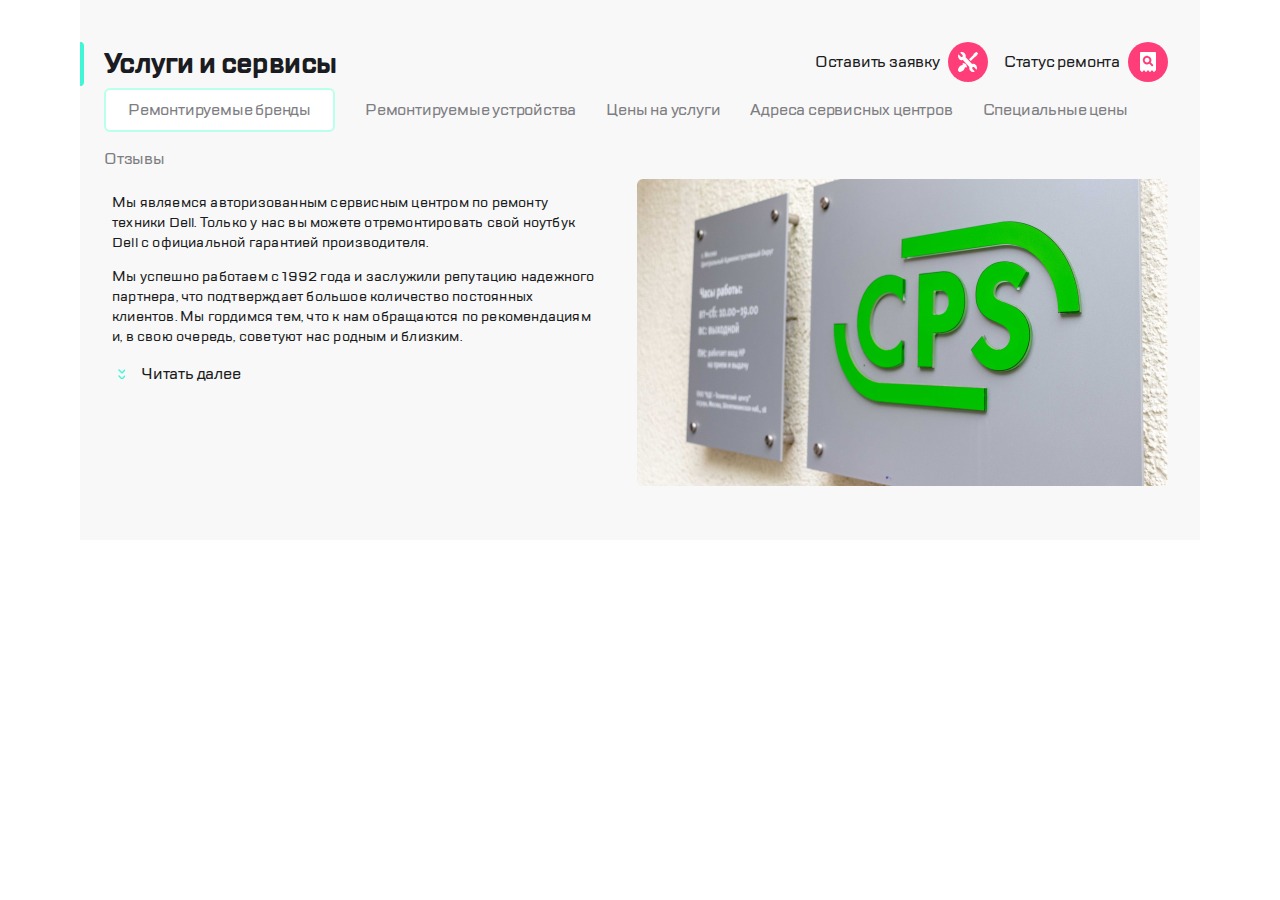
<file: index.html>
<!DOCTYPE html>
<html lang="ru">
<head>
    <meta charset="utf-8">
    <meta http-equiv="X-UA-Compatible" content="IE=edge">
    <title>Block 1.3</title>
    <meta name="viewport" content="width=device-width, initial-scale=1">
    <link rel="stylesheet" href="./index.css">
</head>
<body>
<div class="container">
    <header class="header">
        <div class="header__inner">
            <div class="header__buttons">
                <div class="header__buttons-left">
                    <button class="button-item button-item_burger"></button>
                    <div class="header__logo">
                        <a href="#"><img class="logo" src="./assets/img/logo.svg" alt="Logo company"></a>
                    </div>
                </div>
                <div class="header__buttons-right">
                    <button class="button-item button-item_phone_background button-item_hidden"></button>
                    <button class="button-item button-item_chat_background button-item_hidden"></button>
                    <button class="button-item button-item_profile_background button-item_hidden"></button>
                    <div class="header__buttons-right--text">
                        <span class="btn-text">Оставить заявку</span>
                        <button class="button-item button-item_setting_background"></button>
                    </div>
                    <div class="header__buttons-right--text">
                        <span class="btn-text">Статус ремонта</span>
                        <button class="button-item button-item_search_background"></button>
                    </div>
                </div>
            </div>
        </div>
    </header>
    <main class="main">
        <section class="page-heading">
            <h1 class="title">Услуги и сервисы</h1>
        </section>
        <nav class="nav">
            <ul class="nav__menu">
                <li class="nav__menu-item"><a class="nav-link active" href="#">Ремонтируемые бренды</a></li>
                <li class="nav__menu-item"><a class="nav-link" href="#">Ремонтируемые устройства</a></li>
                <li class="nav__menu-item"><a class="nav-link" href="#">Цены на услуги</a></li>
                <li class="nav__menu-item"><a class="nav-link" href="#">Адреса сервисных центров</a></li>
                <li class="nav__menu-item"><a class="nav-link" href="#">Специальные цены</a></li>
                <li class="nav__menu-item"><a class="nav-link nav-link_fade" href="#">Отзывы</a></li>
            </ul>
        </nav>
        <section class="about">
            <div class="about__inner">
                <div class="about__text">
                    <p>Мы являемся авторизованным сервисным центром по ремонту техники Dell. Только у нас вы можете
                        отремонтировать свой ноутбук Dell с официальной гарантией производителя.
                    </p>
                    <p>
                        Мы успешно работаем с 1992 года и заслужили репутацию надежного партнера, <span
                            class="text-hidden">что подтверждает
                        большое
                        количество постоянных клиентов. Мы гордимся тем, что к нам обращаются по рекомендациям и, в свою
                        очередь, советуют нас родным и близким.</span>
                    </p>
                    <button class="about__full-text-btn">Читать далее</button>
                </div>
                <div class="about__image">
                    <img src="assets/img/image.png" alt="Content image">
                </div>
            </div>
        </section>
    </main>
</div>
</body>
</html>
</file>
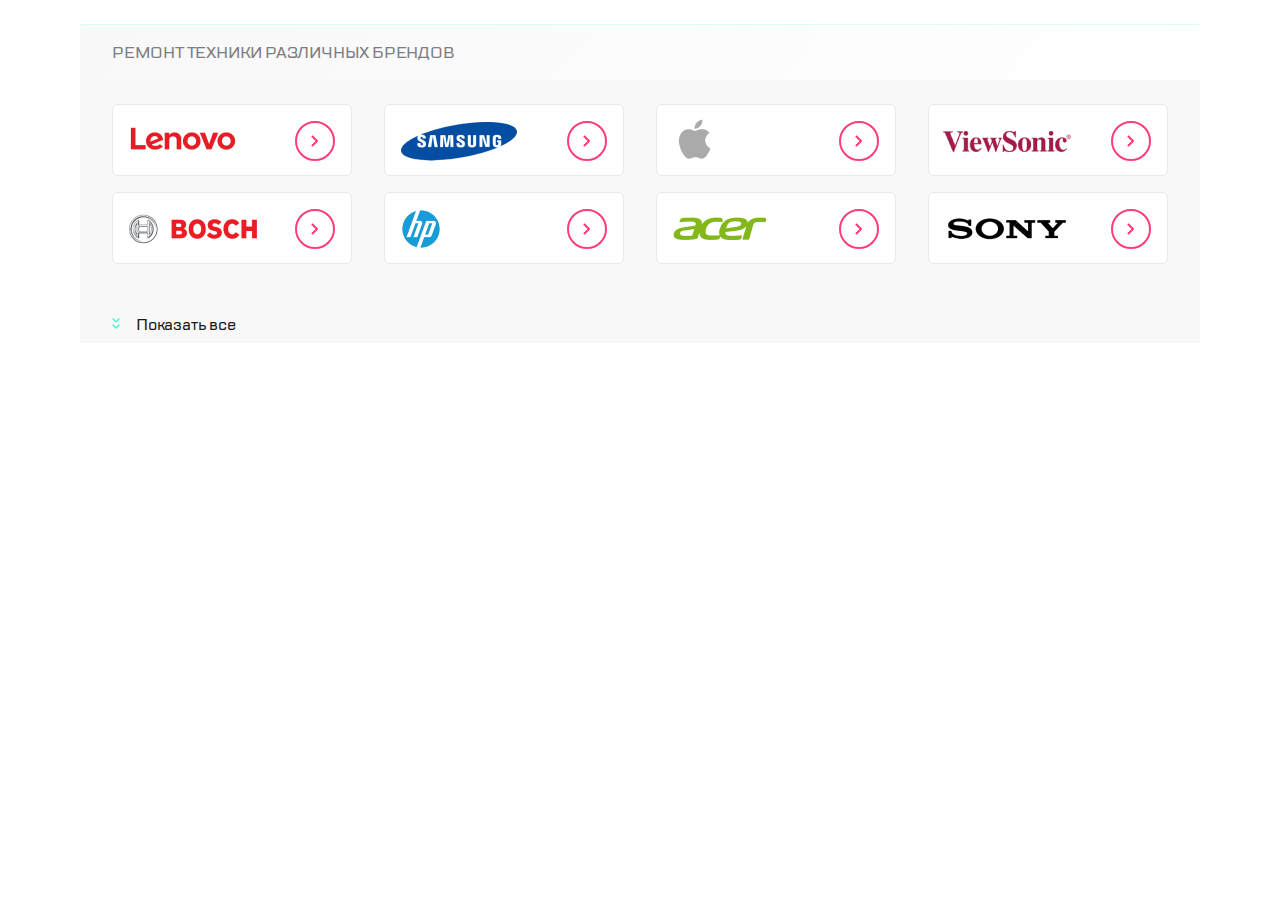
<file: 1.5/services.html>
<!DOCTYPE html>
<html>

<head>
    <meta charset="utf-8">
    <meta http-equiv="X-UA-Compatible" content="IE=edge">
    <title>Block 1.5</title>
    <meta name="description" content="">
    <meta name="viewport" content="width=device-width, initial-scale=1">
    <link rel="stylesheet" href="https://unpkg.com/swiper@8/swiper-bundle.min.css" />
    <link rel="stylesheet" href="../index.css">
</head>

<body>
    <div class="container">
        <section class="services">
            <h3 class="services__title">Ремонт техники различных брендов</h3>
            <ul class="services__group">
                <li class="services__item services__item--bg--lenovo"><a class="services__link" href="#"></a></li>
                <li class="services__item services__item--bg--samsung"><a class="services__link" href="#"></a></li>
                <li class="services__item services__item--bg--apple"><a class="services__link" href="#"></a></li>
                <li class="services__item services__item--bg--sonic"><a class="services__link" href="#"></a></li>
                <li class="services__item services__item--bg--bosh"><a class="services__link" href="#"></a></li>
                <li class="services__item services__item--bg--hp"><a class="services__link" href="#"></a></li>
                <li class="services__item services__item--bg--acer"><a class="services__link" href="#"></a></li>
                <li class="services__item services__item--bg--sony"><a class="services__link" href="#"></a></li>
                <li class="services__item services__item--bg--lenovo"><a class="services__link" href="#"></a></li>
                <li class="services__item services__item--bg--samsung"><a class="services__link" href="#"></a></li>
                <li class="services__item services__item--bg--apple"><a class="services__link" href="#"></a></li>
            </ul>
            <button class="services__btn">Показать все</button>

            <div class="swiper-container">
                <div class="swiper-wrapper services__group--mobile">
                    <div class="swiper-slide">
                        <div class="services__item services__item--bg--lenovo"><a class="services__link" href="#"></a>
                        </div>
                    </div>
                    <div class="swiper-slide">
                        <div class="services__item services__item--bg--samsung"><a class="services__link" href="#"></a>
                        </div>
                    </div>
                    <div class="swiper-slide">
                        <div class="services__item services__item--bg--apple"><a class="services__link" href="#"></a>
                        </div>
                    </div>
                    <div class="swiper-slide">
                        <div class="services__item services__item--bg--sonic"><a class="services__link" href="#"></a>
                        </div>
                    </div>
                    <div class="swiper-slide">
                        <div class="services__item services__item--bg--bosh"><a class="services__link" href="#"></a>
                        </div>
                    </div>
                    <div class="swiper-slide">
                        <div class="services__item services__item--bg--hp"><a class="services__link" href="#"></a></div>
                    </div>
                    <div class="swiper-slide">
                        <div class="services__item services__item--bg--acer"><a class="services__link" href="#"></a>
                        </div>
                    </div>
                    <div class="swiper-slide">
                        <div class="services__item services__item--bg--sony"><a class="services__link" href="#"></a>
                        </div>
                    </div>
                    <div class="swiper-slide">
                        <div class="services__item services__item--bg--lenovo"><a class="services__link" href="#"></a>
                        </div>
                    </div>
                    <div class="swiper-slide">
                        <div class="services__item services__item--bg--samsung"><a class="services__link" href="#"></a>
                        </div>
                    </div>
                    <div class="swiper-slide">
                        <div class="services__item services__item--bg--apple"><a class="services__link" href="#"></a>
                        </div>
                    </div>
                </div>
                <div class="swiper-pagination"></div>
            </div>

        </section>
    </div>
    <script src="https://unpkg.com/swiper@8/swiper-bundle.min.js"></script>
    <script src="../main.js" async defer></script>
</body>

</html>
</file>
<file: index.css>
@font-face {
  font-family: "TTBold";
  src: url("assets/fonts/TTLakes-Bold.woff") format("woff");
  font-weight: 900;
}

@font-face {
  font-family: "TTRegular";
  src: url("assets/fonts/TTLakes-Medium.woff") format("woff");
  font-weight: 600;
}

@font-face {
  font-family: "TTMedium";
  src: url("assets/fonts/TTLakes-Medium.woff") format("woff");
  font-weight: 400;
}

body,
ul {
  padding: 0;
  margin: 0;
}

li {
  list-style: none;
}

.container {
  margin: 0 auto;
  max-width: 1120px;
}

.button-item.button-item_hidden {
  display: none;
}

.header {
  border-bottom: 1px solid #d9fff5;
}

.header__inner {
  padding: 18px 16px;
  height: 88px;
  -webkit-box-sizing: border-box;
          box-sizing: border-box;
}

.header__buttons {
  display: -webkit-box;
  display: -ms-flexbox;
  display: flex;
  -webkit-box-pack: justify;
      -ms-flex-pack: justify;
          justify-content: space-between;
  gap: 16px;
}

.header__buttons-left, .header__buttons-right {
  display: -webkit-box;
  display: -ms-flexbox;
  display: flex;
  -webkit-box-align: center;
      -ms-flex-align: center;
          align-items: center;
  gap: 16px;
}

@media (min-width: 992px) {
  .header {
    border: none;
    background: #f8f8f8;
  }
  .header__inner {
    padding: 42px 32px 0 32px;
  }
  .header__buttons {
    -webkit-box-pack: end;
        -ms-flex-pack: end;
            justify-content: flex-end;
  }
  .header__buttons-left {
    display: none;
  }
}

.button-item {
  display: -webkit-box;
  display: -ms-flexbox;
  display: flex;
  -webkit-box-pack: center;
      -ms-flex-pack: center;
          justify-content: center;
  -webkit-box-align: center;
      -ms-flex-align: center;
          align-items: center;
  width: 40px;
  height: 40px;
  border-radius: 50%;
  background-color: #ff3e79;
  border: none;
}

.button-item_burger {
  background-image: url("./assets/img/mobile-icon.svg");
  background-repeat: no-repeat;
  background-position: center;
}

.header__logo {
  position: relative;
  height: 50px;
  width: 96px;
  background-color: transparent;
}

.header__logo::after {
  content: "";
  position: absolute;
  top: 6px;
  right: -17px;
  height: 32px;
  width: 2px;
  border-radius: 1px;
  background: #eaeaea;
}

@media (min-width: 768px) {
  .logo {
    padding-left: 16px;
  }
  .header__logo::after {
    left: 0;
  }
  .button-item_setting_background {
    margin-left: 16px;
  }
}

.button-item_setting_background {
  background-image: url("./assets/img/settings.svg");
  background-repeat: no-repeat;
  background-position: center;
}

.button-item_search_background {
  background-image: url("./assets/img/search.svg");
  background-repeat: no-repeat;
  background-position: center;
}

@media (min-width: 768px) {
  .button-item.button-item_hidden {
    display: -webkit-box;
    display: -ms-flexbox;
    display: flex;
  }
  .button-item_profile_background::after {
    content: "";
    position: absolute;
    right: -16px;
    height: 32px;
    width: 2px;
    border-radius: 1px;
    background: #eaeaea;
  }
}

.btn-text {
  font-family: "TTRegular", sans-serif;
  font-size: 16px;
  line-height: 24px;
  text-align: right;
  letter-spacing: -0.2px;
  color: #1b1c21;
  display: none;
}

@media (min-width: 992px) {
  .button-item.button-item_hidden {
    display: none;
  }
  .btn-text {
    display: block;
  }
  .button-item_setting_background {
    margin-left: 0;
  }
}

.button-item_phone_background {
  background-image: url("./assets/img/call-phone.svg");
  background-repeat: no-repeat;
  background-position: center;
}

.button-item_chat_background {
  background-image: url("./assets/img/chat.svg");
  background-repeat: no-repeat;
  background-position: center;
}

.button-item_profile_background {
  position: relative;
  background-image: url("./assets/img/profile.svg");
  background-repeat: no-repeat;
  background-position: center;
}

.header__buttons-right--text {
  display: -webkit-box;
  display: -ms-flexbox;
  display: flex;
  -webkit-box-align: center;
      -ms-flex-align: center;
          align-items: center;
  gap: 8px;
}

.main {
  background: #f8f8f8;
}

.page-heading {
  display: -webkit-box;
  display: -ms-flexbox;
  display: flex;
  -webkit-box-align: center;
      -ms-flex-align: center;
          align-items: center;
}

.title {
  display: -webkit-box;
  display: -ms-flexbox;
  display: flex;
  -webkit-box-align: center;
      -ms-flex-align: center;
          align-items: center;
  gap: 20px;
  font-family: "TTBold", sans-serif;
  font-size: 28px;
  line-height: 40px;
  letter-spacing: -0.6px;
  color: #1b1c21;
}

.title:before {
  content: "";
  display: inline-block;
  height: 40px;
  border: 2px solid #41f6d7;
  background: #41f6d7;
  border-top-right-radius: 40px;
  border-bottom-right-radius: 40px;
}

@media (min-width: 992px) {
  .title {
    margin: 0;
    position: absolute;
    top: 42px;
  }
}

.nav {
  padding-left: 24px;
}

.nav__menu {
  display: -webkit-box;
  display: -ms-flexbox;
  display: flex;
  -webkit-box-align: center;
      -ms-flex-align: center;
          align-items: center;
  -ms-flex-wrap: wrap;
      flex-wrap: wrap;
  gap: 15px;
  position: relative;
}

.nav__menu-item {
  margin-right: 15px;
}

@media (max-width: 674px) {
  .nav {
    padding-left: 16px;
    padding-right: 0;
  }
  .nav__menu {
    gap: 17px;
  }
}

.nav-link {
  display: inline-block;
  font-family: "TTRegular", sans-serif;
  font-size: 16px;
  line-height: 24px;
  letter-spacing: -0.2px;
  color: #7e7e82;
  text-decoration: none;
  white-space: nowrap;
}

.nav-link.active {
  padding: 8px 22px;
  background: #ffffff;
  border: 2px solid #b8ffec;
  -webkit-box-sizing: border-box;
          box-sizing: border-box;
  border-radius: 6px;
}

@media (max-width: 1109px) {
  .nav__menu {
    -ms-flex-wrap: nowrap;
        flex-wrap: nowrap;
    overflow-y: hidden;
    gap: 28px;
  }
  .nav__menu::-webkit-scrollbar {
    width: 0;
  }
  .nav__menu-item {
    margin: 0;
  }
  .nav-link_fade:after {
    content: "";
    display: block;
    position: absolute;
    top: 0;
    right: 0;
    width: 24px;
    height: 40px;
    background: -webkit-gradient(linear, right top, left top, color-stop(16.84%, #f8f8f8), to(rgba(248, 248, 248, 0.0001)));
    background: linear-gradient(270deg, #f8f8f8 16.84%, rgba(248, 248, 248, 0.0001) 100%);
  }
}

.about {
  padding: 8px 32px 50px 32px;
}

.about__inner {
  display: -webkit-box;
  display: -ms-flexbox;
  display: flex;
  -webkit-box-pack: justify;
      -ms-flex-pack: justify;
          justify-content: space-between;
  gap: 36px;
}

.about__text {
  max-width: 490px;
}

.about__text p {
  font-family: "TTMedium", sans-serif;
  font-size: 14px;
  line-height: 20px;
  letter-spacing: 0.2px;
  color: #1b1c21;
}

@media (max-width: 674px) {
  .about .about__inner {
    -webkit-box-orient: vertical;
    -webkit-box-direction: normal;
        -ms-flex-direction: column;
            flex-direction: column;
    -webkit-box-align: center;
        -ms-flex-align: center;
            align-items: center;
  }
  .about .about__text {
    padding: 0 16px;
  }
  .about .about__text p:nth-child(2) {
    display: none;
  }
}

.about__full-text-btn {
  cursor: pointer;
  display: -webkit-box;
  display: -ms-flexbox;
  display: flex;
  -webkit-box-align: center;
      -ms-flex-align: center;
          align-items: center;
  position: relative;
  font-family: "TTRegular", sans-serif;
  font-size: 16px;
  line-height: 24px;
  letter-spacing: -0.2px;
  color: #1b1c21;
  background: transparent;
  border: none;
}

.about__full-text-btn:before {
  content: "";
  margin-right: 16px;
  height: 10px;
  width: 7px;
  background-image: url("assets/img/down-icon.svg");
  background-repeat: no-repeat;
}

.about__image img {
  max-width: 531px;
  max-height: 307px;
  border-radius: 6px;
}

@media (max-width: 674px) {
  .about {
    padding: 0;
  }
  .about__image img {
    width: 100%;
  }
}

@media (max-width: 992px) {
  .text-hidden {
    display: none;
  }
  .about__image img {
    max-height: 208px;
    max-width: 360px;
    -webkit-transition: 1s;
    transition: 1s;
  }
}

.aside {
  position: absolute;
  top: 0;
  left: 0;
  width: 320px;
  height: 1024px;
  -webkit-box-shadow: -2px 0px 4px rgba(69, 79, 126, 0.02), 16px 0px 52px rgba(14, 24, 80, 0.2);
          box-shadow: -2px 0px 4px rgba(69, 79, 126, 0.02), 16px 0px 52px rgba(14, 24, 80, 0.2);
}

.aside__inner {
  display: -webkit-box;
  display: -ms-flexbox;
  display: flex;
  -webkit-box-orient: vertical;
  -webkit-box-direction: normal;
      -ms-flex-direction: column;
          flex-direction: column;
  -webkit-box-pack: justify;
      -ms-flex-pack: justify;
          justify-content: space-between;
  padding: 24px;
}

.aside__header {
  display: -webkit-box;
  display: -ms-flexbox;
  display: flex;
  -webkit-box-pack: justify;
      -ms-flex-pack: justify;
          justify-content: space-between;
  -webkit-box-align: center;
      -ms-flex-align: center;
          align-items: center;
}

.aside__header-left {
  display: -webkit-box;
  display: -ms-flexbox;
  display: flex;
  -webkit-box-align: center;
      -ms-flex-align: center;
          align-items: center;
}

.aside__logo {
  padding-left: 16px;
}

.aside .logo {
  padding: 0;
}

.aside .button-item {
  cursor: pointer;
}

.aside .button-item:hover {
  background-color: #e23066;
  -webkit-transition: 200ms;
  transition: 200ms;
}

.aside .nav__menu {
  overflow: visible;
}

.aside__nav {
  margin-top: 46px;
}

.aside__menu {
  display: -webkit-box;
  display: -ms-flexbox;
  display: flex;
  -webkit-box-orient: vertical;
  -webkit-box-direction: normal;
      -ms-flex-direction: column;
          flex-direction: column;
  gap: 32px;
}

.aside .nav-link.active {
  padding: 0;
  border: none;
  color: #7e7e82;
}

.aside .nav-link:hover {
  text-decoration: underline;
}

.aside .active:before {
  content: "";
  display: inline-block;
  position: absolute;
  left: 0;
  height: 32px;
  border: 2px solid #41f6d7;
  background: #41f6d7;
  border-top-right-radius: 32px;
  border-bottom-right-radius: 32px;
}

.aside__footer {
  position: absolute;
  bottom: 32px;
}

.aside__footer a:hover {
  text-decoration: underline;
}

.aside__footer-buttons {
  display: -webkit-box;
  display: -ms-flexbox;
  display: flex;
  gap: 16px;
}

.aside .button-item_profile_background:after {
  content: none;
}

.aside__footer-mail {
  padding: 16px 0;
}

.aside__footer-mail a {
  text-decoration: none;
  font-family: "TTRegular", sans-serif;
  font-size: 16px;
  line-height: 24px;
  letter-spacing: -0.2px;
  color: #1b1c21;
}

.aside__footer-phone a {
  text-decoration: none;
  font-family: "TTBold", sans-serif;
  font-size: 24px;
  line-height: 32px;
  letter-spacing: -0.6px;
  color: #1b1c21;
}

.aside__footer-lang {
  padding-top: 40px;
}

.aside__footer-lang .lang {
  cursor: pointer;
  font-family: "TTMedium", sans-serif;
  font-size: 16px;
  line-height: 24px;
  letter-spacing: -0.2px;
  color: #1b1c21;
  border: none;
  background: transparent;
}

.aside__footer-lang .lang:hover {
  text-decoration: underline;
}

.aside__footer-lang .active-lang {
  color: #7e7e82;
}

.button-item_close {
  background-image: url("assets/img/close.svg");
  background-repeat: no-repeat;
  background-position: center;
}

.button-item_search_loupe_background {
  background-image: url("assets/img/search-loupe.svg");
  background-repeat: no-repeat;
  background-position: center;
}

.aside__nav .nav-link {
  display: -webkit-box;
  display: -ms-flexbox;
  display: flex;
  -webkit-box-align: center;
      -ms-flex-align: center;
          align-items: center;
  color: #1b1c21;
}

.services {
  margin-top: 24px;
  background-color: #f8f8f8;
}

.services__title {
  height: 56px;
  background: linear-gradient(130deg, #f8f8f8 0%, #ffffff 98.61%);
  padding: 16px 32px;
  margin: 0;
  font-family: "TTRegular", sans-serif;
  font-size: 16px;
  line-height: 24px;
  letter-spacing: -0.2px;
  text-transform: uppercase;
  color: #7e7e82;
  -webkit-box-sizing: border-box;
          box-sizing: border-box;
  border-top: 1px solid #d9fff5;
}

.services__group {
  display: -ms-grid;
  display: grid;
  -ms-grid-columns: (240px)[auto-fill];
      grid-template-columns: repeat(auto-fill, 240px);
  gap: 16px 32px;
  padding: 24px 32px;
}

.services__item {
  position: relative;
  height: 72px;
  background: #ffffff;
  border: 1px solid #eaeaea;
  -webkit-box-sizing: border-box;
          box-sizing: border-box;
  border-radius: 6px;
}

.services__item:nth-last-child(-n + 3) {
  display: none;
}

.services__group--full .services__item:nth-last-child(-n + 3) {
  display: block;
}

.services__item--bg--lenovo {
  background-image: url("./assets/img/lenovo.png");
  background-repeat: no-repeat;
  background-position: 16px 20px;
}

.services__item--bg--samsung {
  background-image: url("./assets/img/samsung.png");
  background-repeat: no-repeat;
  background-position: 16px 17px;
}

.services__item--bg--apple {
  background-image: url("./assets/img/apple.png");
  background-repeat: no-repeat;
  background-position: 16px 12px;
}

.services__item--bg--sonic {
  background-image: url("./assets/img/sonic.png");
  background-repeat: no-repeat;
  background-position: 14px 26px;
}

.services__item--bg--bosh {
  background-image: url("./assets/img/bosh.png");
  background-repeat: no-repeat;
  background-position: 16px 21px;
}

.services__item--bg--hp {
  background-image: url("./assets/img/hp.png");
  background-repeat: no-repeat;
  background-position: 10px 10px;
}

.services__item--bg--acer {
  background-image: url("./assets/img/acer.png");
  background-repeat: no-repeat;
  background-position: 16px 24px;
}

.services__item--bg--sony {
  background-image: url("./assets/img/sony.png");
  background-repeat: no-repeat;
  background-position: 14px 23px;
}

.services__link {
  display: inline-block;
  position: absolute;
  top: 16px;
  right: 16px;
  width: 40px;
  height: 40px;
  border: 2px solid #ff3e79;
  -webkit-box-sizing: border-box;
          box-sizing: border-box;
  border-radius: 20px;
  background-image: url("./assets/img/link-right.svg");
  background-repeat: no-repeat;
  background-position: center;
}

.services__link:hover {
  -webkit-transform: scale(1.1);
          transform: scale(1.1);
  -webkit-transition: 200ms;
  transition: 200ms;
}

.services__btn, .services__btn--show {
  display: -webkit-box;
  display: -ms-flexbox;
  display: flex;
  margin-top: 24px;
  padding-left: 32px;
  font-family: "TTRegular";
  font-style: normal;
  font-weight: 500;
  font-size: 16px;
  line-height: 24px;
  letter-spacing: -0.2px;
  color: #1b1c21;
  background: transparent;
  border: none;
  cursor: pointer;
}

.services__btn::before {
  content: "";
  display: inline-block;
  margin-top: 5px;
  width: 24px;
  height: 24px;
  background-image: url("./assets/img/btn-down.svg");
  background-repeat: no-repeat;
}

.services__btn--show::before {
  content: "";
  width: 24px;
  height: 24px;
  background-image: url("./assets/img/btn-top.svg");
  background-repeat: no-repeat;
}

.swiper-container {
  display: none;
}

@media (max-width: 1119px) {
  .services__group {
    -webkit-box-pack: center;
        -ms-flex-pack: center;
            justify-content: center;
  }
}

@media (max-width: 848px) {
  .services__group {
    -ms-grid-columns: (224px)[auto-fill];
        grid-template-columns: repeat(auto-fill, 224px);
    gap: 16px 24px;
    padding: 24px;
  }
  .services__item:nth-last-child(-n + 5) {
    display: none;
  }
  .services__group--full .services__item:nth-last-child(-n + 5) {
    display: block;
  }
  .services__btn {
    padding-left: 24px;
  }
}

@media (max-width: 520px) {
  .services__title {
    padding: 16px;
  }
  .services__group,
  .services__btn {
    display: none;
  }
  .swiper-container {
    display: block;
  }
  .services__group--mobile {
    padding-left: 16px;
    padding-top: 16px;
    height: 100vh;
  }
  .services__item:nth-last-child(-n + 5) {
    display: block;
  }
  .swiper-pagination {
    top: 180px;
  }
  .swiper-wrapper:first-child::before {
    content: "";
    position: absolute;
    right: 0;
    width: 24px;
    height: 81px;
    background: -webkit-gradient(linear, right top, left top, color-stop(16.84%, #f8f8f8), to(rgba(248, 248, 248, 0.0001)));
    background: linear-gradient(270deg, #f8f8f8 16.84%, rgba(248, 248, 248, 0.0001) 100%);
  }
}

.swiper-slide {
  width: 240px !important;
}

.swiper-pagination-bullet {
  width: 12px;
  height: 12px;
  background: #dddddd;
}

.swiper-pagination-bullet-active {
  width: 12px;
  height: 12px;
  background: #b5b6bc;
}
/*# sourceMappingURL=index.css.map */
</file>
